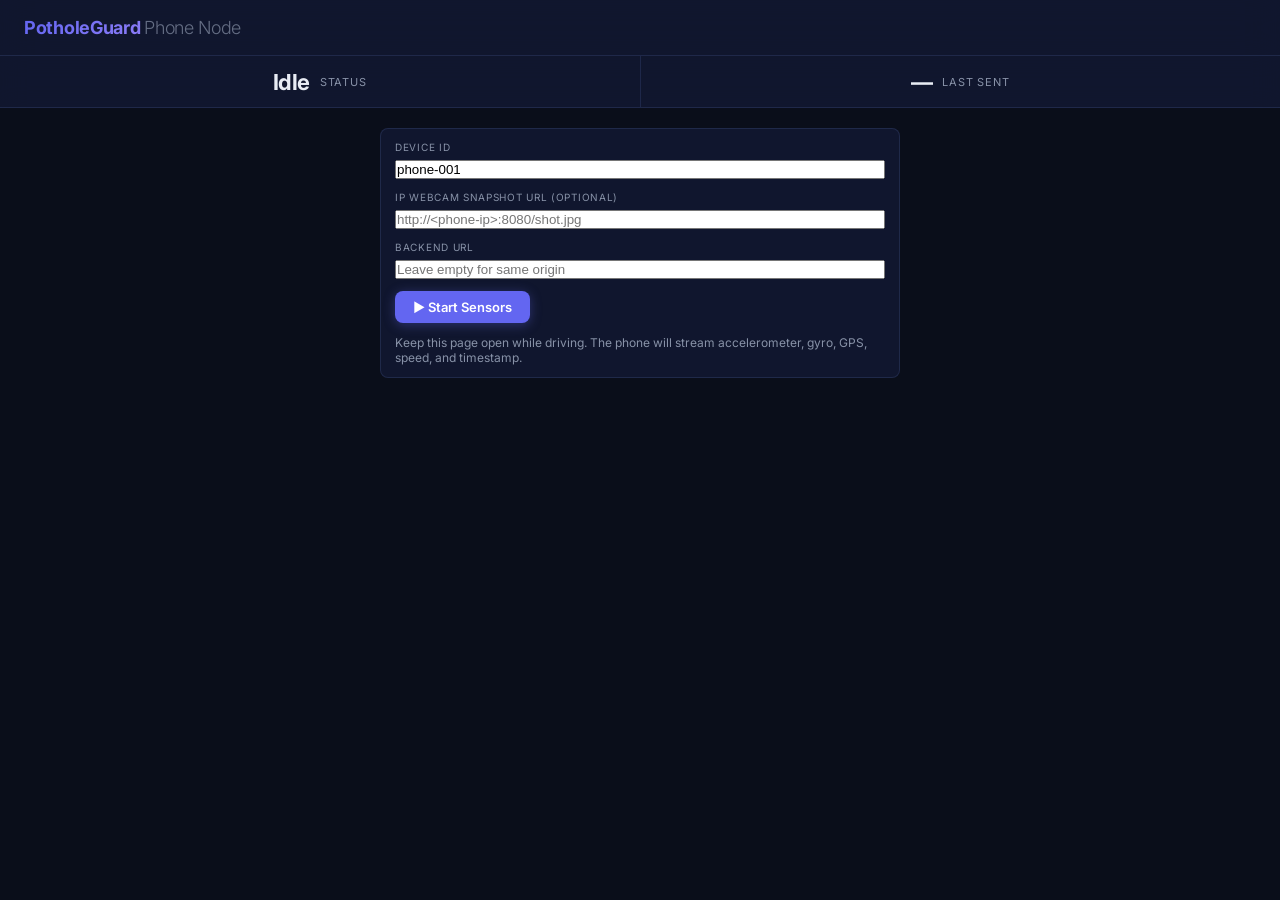
<file: frontend/phone.html>
<!DOCTYPE html>
<html lang="en">
<head>
  <meta charset="UTF-8" />
  <meta name="viewport" content="width=device-width, initial-scale=1.0" />
  <title>PotholeGuard — Phone Sensor Node</title>
  <link rel="stylesheet" href="index.css" />
</head>
<body>
  <header class="topbar">
    <div class="topbar-left">
      <div class="logo">PotholeGuard <span>Phone Node</span></div>
    </div>
  </header>

  <section class="stat-bar" style="grid-template-columns:repeat(2,minmax(0,1fr));">
    <div class="stat-card">
      <span class="stat-num" id="phone-status">Idle</span>
      <span class="stat-label">Status</span>
    </div>
    <div class="stat-card">
      <span class="stat-num" id="phone-last">—</span>
      <span class="stat-label">Last Sent</span>
    </div>
  </section>

  <div class="tab-content active" style="padding:20px;">
    <div class="live-info-card" style="max-width:520px; margin:0 auto;">
      <label>Device ID</label>
      <input id="device-id" class="form-control" type="text" value="phone-001" style="width:100%; margin-bottom:12px;" />

      <label>IP Webcam Snapshot URL (optional)</label>
      <input id="snapshot-url" class="form-control" type="text" placeholder="http://<phone-ip>:8080/shot.jpg" style="width:100%; margin-bottom:12px;" />

      <label>Backend URL</label>
      <input id="backend-url" class="form-control" type="text" value="" placeholder="Leave empty for same origin" style="width:100%; margin-bottom:12px;" />

      <div style="display:flex; gap:8px;">
        <button class="btn btn-primary" id="btn-start">▶ Start Sensors</button>
        <button class="btn btn-ghost" id="btn-stop" style="display:none;">■ Stop</button>
      </div>

      <div style="margin-top:12px; font-size:12px; color:var(--text-secondary);">
        Keep this page open while driving. The phone will stream accelerometer, gyro, GPS, speed, and timestamp.
      </div>
    </div>
  </div>

  <script src="phone.js"></script>
</body>
</html>
</file>
<file: frontend/index.css>
/* ═══════════════════════════════════════════════════════════════
   Pothole Detection Dashboard — Design System
   Dark‑themed, glassmorphism, vibrant severity palette
   ═══════════════════════════════════════════════════════════════ */
@import url('https://fonts.googleapis.com/css2?family=Inter:wght@300;400;500;600;700&display=swap');

:root {
  /* Palette */
  --bg-dark:       #0a0e1a;
  --bg-card:       rgba(15, 20, 40, 0.85);
  --bg-glass:      rgba(20, 28, 58, 0.65);
  --border-glass:  rgba(100, 120, 200, 0.18);
  --text-primary:  #e8ecf4;
  --text-secondary:#8892a8;
  --accent:        #6366f1;
  --accent-glow:   rgba(99, 102, 241, 0.35);
  --accent-alt:    #22d3ee;

  /* Severity */
  --sev-low:       #22c55e;
  --sev-medium:    #eab308;
  --sev-high:      #f97316;
  --sev-critical:  #ef4444;
  --sev-repaired:  #06b6d4;

  /* Layout */
  --sidebar-w:     380px;
  --topbar-h:      56px;
  --radius:        14px;
  --radius-sm:     8px;
}

*, *::before, *::after { box-sizing: border-box; margin: 0; padding: 0; }

html, body {
  height: 100%; width: 100%;
  font-family: 'Inter', system-ui, sans-serif;
  background: var(--bg-dark);
  color: var(--text-primary);
  overflow: hidden;
}

/* ── Top bar ──────────────────────────────────────────────────────── */

.topbar {
  position: fixed; top: 0; left: 0; right: 0;
  height: var(--topbar-h);
  display: flex; align-items: center; justify-content: space-between;
  padding: 0 24px;
  background: var(--bg-glass);
  backdrop-filter: blur(18px);
  border-bottom: 1px solid var(--border-glass);
  z-index: 1000;
}
.topbar .logo {
  font-weight: 700; font-size: 18px;
  background: linear-gradient(135deg, var(--accent), #a78bfa);
  -webkit-background-clip: text; -webkit-text-fill-color: transparent;
  letter-spacing: -0.3px;
}
.topbar .logo span { font-weight: 300; opacity: .7; -webkit-text-fill-color: var(--text-secondary); }
.topbar-actions { display: flex; gap: 10px; align-items: center; }

/* ── Buttons ──────────────────────────────────────────────────────── */

.btn {
  display: inline-flex; align-items: center; gap: 6px;
  padding: 8px 18px; border: none; border-radius: var(--radius-sm);
  font-family: inherit; font-size: 13px; font-weight: 600;
  cursor: pointer; transition: all .2s;
}
.btn-primary {
  background: var(--accent); color: #fff;
  box-shadow: 0 2px 12px var(--accent-glow);
}
.btn-primary:hover { transform: translateY(-1px); box-shadow: 0 4px 20px var(--accent-glow); }
.btn-ghost {
  background: transparent; color: var(--text-secondary);
  border: 1px solid var(--border-glass);
}
.btn-ghost:hover { background: var(--bg-glass); color: var(--text-primary); }
.btn-danger { background: var(--sev-critical); color: #fff; }

/* ── Stat bar ─────────────────────────────────────────────────────── */

.stat-bar {
  position: fixed; top: var(--topbar-h); left: 0; right: 0;
  display: flex; gap: 0; z-index: 900;
  background: var(--bg-glass); backdrop-filter: blur(14px);
  border-bottom: 1px solid var(--border-glass);
  height: 52px;
}
.stat-card {
  flex: 1; display: flex; align-items: center; justify-content: center;
  gap: 10px; padding: 0 12px;
  border-right: 1px solid var(--border-glass);
  transition: background .2s;
}
.stat-card:last-child { border-right: none; }
.stat-card:hover { background: rgba(99,102,241,.08); }
.stat-card .stat-num {
  font-size: 22px; font-weight: 700; letter-spacing: -0.5px;
}
.stat-card .stat-label {
  font-size: 11px; text-transform: uppercase; letter-spacing: .8px;
  color: var(--text-secondary);
}

/* ── Map ──────────────────────────────────────────────────────────── */

#map {
  position: fixed;
  top: calc(var(--topbar-h) + 52px);
  left: 0; right: 0; bottom: 0;
  z-index: 1;
}

/* ── Live panel ───────────────────────────────────────────────────── */

.live-panel {
  position: fixed;
  top: calc(var(--topbar-h) + 68px);
  left: 20px;
  width: min(420px, calc(100vw - 40px));
  padding: 18px;
  border-radius: 20px;
  border: 1px solid var(--border-glass);
  background:
    radial-gradient(circle at top right, rgba(34,211,238,.18), transparent 35%),
    linear-gradient(160deg, rgba(15, 20, 40, 0.94), rgba(8, 13, 28, 0.86));
  backdrop-filter: blur(20px);
  box-shadow: 0 18px 50px rgba(0, 0, 0, 0.28);
  z-index: 820;
}

.live-panel-header {
  display: flex;
  align-items: flex-start;
  justify-content: space-between;
  gap: 12px;
  margin-bottom: 14px;
}

.live-panel-header h2 {
  font-size: 18px;
  letter-spacing: -0.4px;
}

.live-kicker {
  margin-bottom: 4px;
  color: var(--accent-alt);
  font-size: 11px;
  letter-spacing: 1.1px;
  text-transform: uppercase;
}

.live-status {
  display: inline-flex;
  align-items: center;
  justify-content: center;
  min-width: 78px;
  padding: 6px 10px;
  border-radius: 999px;
  font-size: 11px;
  font-weight: 700;
  letter-spacing: 0.4px;
  text-transform: uppercase;
  border: 1px solid rgba(255,255,255,.08);
}

.live-status.idle {
  background: rgba(148, 163, 184, 0.14);
  color: #cbd5e1;
}

.live-status.live {
  background: rgba(34, 197, 94, 0.18);
  color: #86efac;
}

.live-status.error {
  background: rgba(239, 68, 68, 0.16);
  color: #fca5a5;
}

.live-stage {
  position: relative;
  aspect-ratio: 16 / 9;
  border-radius: 16px;
  overflow: hidden;
  border: 1px solid rgba(255,255,255,.08);
  background:
    linear-gradient(135deg, rgba(99,102,241,.18), rgba(34,211,238,.06)),
    #050816;
}

.live-stage video,
.live-stage canvas {
  position: absolute;
  inset: 0;
  width: 100%;
  height: 100%;
}

.live-stage video {
  object-fit: cover;
  opacity: 0;
  transition: opacity .2s ease;
}

.live-stage.video-ready video {
  opacity: 1;
}

.live-stage.video-ready .live-empty {
  opacity: 0;
  pointer-events: none;
}

.live-empty {
  position: absolute;
  inset: 0;
  display: flex;
  align-items: center;
  justify-content: center;
  padding: 24px;
  text-align: center;
  color: var(--text-secondary);
  font-size: 14px;
  line-height: 1.5;
  background:
    radial-gradient(circle at top, rgba(99,102,241,.16), transparent 40%),
    linear-gradient(180deg, rgba(5,8,22,.4), rgba(5,8,22,.8));
  transition: opacity .2s ease;
}

.live-actions {
  display: flex;
  gap: 10px;
  margin-top: 14px;
}

.live-metrics {
  display: grid;
  grid-template-columns: repeat(2, minmax(0, 1fr));
  gap: 10px;
  margin-top: 14px;
}

.live-metric {
  padding: 10px 12px;
  border-radius: 12px;
  background: rgba(255,255,255,.04);
  border: 1px solid rgba(255,255,255,.06);
}

.live-metric label {
  display: block;
  margin-bottom: 6px;
  color: var(--text-secondary);
  font-size: 10px;
  text-transform: uppercase;
  letter-spacing: 0.9px;
}

.live-metric .value {
  font-size: 13px;
  line-height: 1.35;
}

.live-hint {
  margin-top: 12px;
  color: var(--text-secondary);
  font-size: 12px;
  line-height: 1.45;
}

/* ── Detail panel (right sidebar) ─────────────────────────────────── */

.detail-panel {
  position: fixed;
  top: calc(var(--topbar-h) + 52px);
  right: 0; bottom: 0;
  width: var(--sidebar-w);
  background: var(--bg-card);
  backdrop-filter: blur(22px);
  border-left: 1px solid var(--border-glass);
  z-index: 800;
  transform: translateX(100%);
  transition: transform .35s cubic-bezier(.4,0,.2,1);
  overflow-y: auto;
  padding: 24px;
}
.detail-panel.open { transform: translateX(0); }
.detail-panel .close-btn {
  position: absolute; top: 16px; right: 16px;
  background: none; border: none; color: var(--text-secondary);
  font-size: 22px; cursor: pointer;
}
.detail-panel h2 { font-size: 18px; margin-bottom: 16px; }
.detail-field { margin-bottom: 12px; }
.detail-field label {
  display: block; font-size: 11px; text-transform: uppercase;
  color: var(--text-secondary); letter-spacing: .6px; margin-bottom: 4px;
}
.detail-field .value { font-size: 14px; font-weight: 500; }

.severity-badge {
  display: inline-block; padding: 3px 12px; border-radius: 20px;
  font-size: 12px; font-weight: 600; text-transform: capitalize;
}
.severity-badge.low      { background: rgba(34,197,94,.15); color: var(--sev-low); }
.severity-badge.medium   { background: rgba(234,179,8,.15);  color: var(--sev-medium); }
.severity-badge.high     { background: rgba(249,115,22,.15); color: var(--sev-high); }
.severity-badge.critical { background: rgba(239,68,68,.15);  color: var(--sev-critical); }
.severity-badge.repaired { background: rgba(6,182,212,.15);  color: var(--sev-repaired); }

.snapshot-gallery { display: flex; gap: 8px; flex-wrap: wrap; margin-top: 8px; }
.snapshot-gallery img {
  width: 80px; height: 60px; object-fit: cover;
  border-radius: var(--radius-sm); border: 1px solid var(--border-glass);
  cursor: pointer; transition: transform .2s;
}
.snapshot-gallery img:hover { transform: scale(1.1); }

.grievance-list { margin-top: 16px; }
.grievance-item {
  background: var(--bg-glass); border-radius: var(--radius-sm);
  padding: 12px; margin-bottom: 8px;
  border: 1px solid var(--border-glass);
}
.grievance-item .ticket-id { font-weight: 600; color: var(--accent); }

/* ── Report modal ─────────────────────────────────────────────────── */

.modal-overlay {
  display: none;
  position: fixed; inset: 0;
  background: rgba(0,0,0,.6); backdrop-filter: blur(4px);
  z-index: 2000;
  align-items: center; justify-content: center;
}
.modal-overlay.active { display: flex; }

.modal {
  background: var(--bg-card);
  border: 1px solid var(--border-glass);
  border-radius: var(--radius);
  width: 90%; max-width: 480px;
  padding: 28px;
  animation: slideUp .3s ease;
}
@keyframes slideUp {
  from { opacity: 0; transform: translateY(20px); }
  to   { opacity: 1; transform: translateY(0); }
}
.modal h2 { margin-bottom: 20px; font-size: 20px; }
.modal .form-group { margin-bottom: 16px; }
.modal label {
  display: block; margin-bottom: 6px;
  font-size: 12px; text-transform: uppercase; color: var(--text-secondary);
  letter-spacing: .5px;
}
.modal input, .modal textarea, .modal select {
  width: 100%; padding: 10px 14px;
  background: var(--bg-glass); color: var(--text-primary);
  border: 1px solid var(--border-glass); border-radius: var(--radius-sm);
  font-family: inherit; font-size: 14px;
  transition: border-color .2s;
}
.modal input:focus, .modal textarea:focus, .modal select:focus {
  outline: none; border-color: var(--accent);
}
.modal textarea { resize: vertical; min-height: 70px; }
.modal .btn-row { display: flex; gap: 10px; justify-content: flex-end; margin-top: 20px; }

/* ── Drop zone ────────────────────────────────────────────────────── */

.drop-zone {
  border: 2px dashed var(--border-glass);
  border-radius: var(--radius-sm);
  padding: 24px; text-align: center;
  cursor: pointer; transition: all .2s;
  color: var(--text-secondary); font-size: 13px;
}
.drop-zone:hover, .drop-zone.dragover {
  border-color: var(--accent); background: rgba(99,102,241,.05);
}
.drop-zone img {
  max-width: 100%; max-height: 120px; margin-top: 10px;
  border-radius: var(--radius-sm);
}

/* ── Filter bar ───────────────────────────────────────────────────── */

.filter-bar {
  position: fixed;
  bottom: 20px; left: 50%;
  transform: translateX(-50%);
  display: flex; gap: 6px;
  background: var(--bg-glass); backdrop-filter: blur(16px);
  border: 1px solid var(--border-glass);
  border-radius: 28px; padding: 6px 10px;
  z-index: 800;
}
.filter-btn {
  padding: 6px 16px; border: none; border-radius: 20px;
  font-family: inherit; font-size: 12px; font-weight: 500;
  background: transparent; color: var(--text-secondary);
  cursor: pointer; transition: all .2s;
}
.filter-btn:hover { color: var(--text-primary); }
.filter-btn.active {
  background: var(--accent); color: #fff;
  box-shadow: 0 2px 8px var(--accent-glow);
}

/* ── Toast notification ───────────────────────────────────────────── */

.toast-container {
  position: fixed; top: 70px; right: 20px;
  z-index: 3000; display: flex; flex-direction: column; gap: 8px;
}
.toast {
  background: var(--bg-card); border: 1px solid var(--border-glass);
  border-radius: var(--radius-sm); padding: 12px 18px;
  font-size: 13px; min-width: 280px;
  animation: slideIn .3s ease;
  display: flex; align-items: center; gap: 10px;
}
@keyframes slideIn {
  from { opacity: 0; transform: translateX(40px); }
  to   { opacity: 1; transform: translateX(0); }
}
.toast.success { border-left: 3px solid var(--sev-low); }
.toast.error   { border-left: 3px solid var(--sev-critical); }
.toast.info    { border-left: 3px solid var(--accent); }

/* ── Leaflet marker overrides ─────────────────────────────────────── */

.pothole-marker {
  border-radius: 50%;
  border: 2px solid rgba(255,255,255,.4);
  box-shadow: 0 0 12px rgba(0,0,0,.4);
  transition: transform .2s;
}
.pothole-marker:hover { transform: scale(1.3); }

/* pulse animation for critical */
.pulse-ring {
  position: absolute;
  width: 30px; height: 30px;
  border-radius: 50%;
  border: 2px solid var(--sev-critical);
  animation: pulse 2s infinite;
  top: -7px; left: -7px;
  pointer-events: none;
}
@keyframes pulse {
  0%   { transform: scale(1);   opacity: 1; }
  100% { transform: scale(2.5); opacity: 0; }
}

/* ── Custom dark map tiles ────────────────────────────────────────── */
.leaflet-container { background: #0a0e1a; }
.leaflet-control-zoom a {
  background: var(--bg-card) !important; color: var(--text-primary) !important;
  border-color: var(--border-glass) !important;
}

/* ── Scrollbar ────────────────────────────────────────────────────── */
::-webkit-scrollbar { width: 6px; }
::-webkit-scrollbar-track { background: transparent; }
::-webkit-scrollbar-thumb { background: var(--border-glass); border-radius: 3px; }

@media (max-width: 1024px) {
  .detail-panel {
    width: min(var(--sidebar-w), 100vw);
  }
}

@media (max-width: 720px) {
  html, body { overflow: auto; }
  .topbar { padding: 0 12px; }
  .topbar .logo { font-size: 15px; }
  .topbar-actions { gap: 6px; }
  .btn { padding: 7px 10px; }
  .stat-bar { height: auto; flex-wrap: wrap; }
  .stat-card { min-width: 33.33%; height: 48px; }
  .filter-bar {
    left: 12px; right: 12px; bottom: 12px;
    transform: none; overflow-x: auto; justify-content: flex-start;
    border-radius: 14px;
  }
  .detail-panel {
    top: 35%; width: 100%;
    border-left: none; border-top: 1px solid var(--border-glass);
  }
  .live-view { flex-direction: column; }
  .live-info-col { width: 100%; }
  .sensor-grid { grid-template-columns: repeat(2, minmax(0, 1fr)); }
  .sensor-panel-header { flex-direction: column; }
}

@media (max-width: 560px) {
  .sensor-grid { grid-template-columns: 1fr; }
}

/* ── Tab navigation ────────────────────────────────────────────── */

.topbar-left {
  display: flex; align-items: center; gap: 24px;
}

.tab-nav {
  display: flex; gap: 4px;
}

.tab-btn {
  padding: 6px 14px; border: none; border-radius: var(--radius-sm);
  font-family: inherit; font-size: 13px; font-weight: 500;
  background: transparent; color: var(--text-secondary);
  cursor: pointer; transition: all .2s;
}
.tab-btn:hover { color: var(--text-primary); background: rgba(255,255,255,.05); }
.tab-btn.active {
  background: var(--accent); color: #fff;
  box-shadow: 0 2px 10px var(--accent-glow);
}

/* ── Tab content panels ────────────────────────────────────────── */

.tab-content {
  display: none;
  position: fixed;
  top: calc(var(--topbar-h) + 52px);
  left: 0; right: 0; bottom: 0;
}
.tab-content.active { display: block; }

/* Map tab: map fills the content area */
#tab-map #map {
  position: absolute; inset: 0;
}
#tab-map .filter-bar {
  position: absolute; bottom: 20px; left: 50%;
  transform: translateX(-50%);
  z-index: 10;
}

/* Live cam tab */
#tab-live {
  overflow-y: auto;
}

/* ── Live view layout ──────────────────────────────────────────── */

.live-view {
  display: flex; gap: 20px;
  padding: 20px;
  min-height: 100%;
  max-width: 1280px;
  margin: 0 auto;
}

.live-feed-col {
  flex: 1 1 60%;
  display: flex; flex-direction: column; gap: 14px;
}

.live-info-col {
  flex: 0 0 300px;
  display: flex; flex-direction: column; gap: 10px;
}

/* Feed header */
.live-feed-header {
  display: flex; align-items: flex-start; justify-content: space-between;
  gap: 12px;
}
.live-feed-header h2 { font-size: 20px; letter-spacing: -0.4px; }
.live-kicker {
  color: var(--sev-repaired); font-size: 11px;
  text-transform: uppercase; letter-spacing: 1px; margin-bottom: 3px;
}

/* Badge */
.live-badge {
  display: inline-flex; align-items: center; gap: 6px;
  padding: 5px 12px; border-radius: 20px;
  font-size: 11px; font-weight: 700; text-transform: uppercase; letter-spacing: .5px;
  border: 1px solid rgba(255,255,255,.08);
}
.live-badge.idle    { background: rgba(148,163,184,.12); color: #94a3b8; }
.live-badge.live    {
  background: rgba(34,197,94,.15); color: var(--sev-low);
  animation: badgePulse 2s ease infinite;
}
.live-badge.error   { background: rgba(239,68,68,.15);   color: var(--sev-critical); }
@keyframes badgePulse {
  0%,100% { box-shadow: 0 0 0 0 rgba(34,197,94,.4); }
  50%     { box-shadow: 0 0 0 8px rgba(34,197,94,0); }
}

/* Video stage */
.live-stage {
  position: relative;
  aspect-ratio: 16/9;
  border-radius: var(--radius);
  overflow: hidden;
  background: #05080e;
  border: 1px solid var(--border-glass);
  box-shadow: 0 8px 32px rgba(0,0,0,.4);
}
.live-stage video,
.live-stage canvas {
  position: absolute; inset: 0;
  width: 100%; height: 100%;
}
.live-stage video { object-fit: cover; }
#live-overlay { pointer-events: none; }

.live-placeholder {
  position: absolute; inset: 0;
  display: flex; flex-direction: column;
  align-items: center; justify-content: center; gap: 10px;
  background: linear-gradient(135deg, rgba(99,102,241,.1), rgba(34,211,238,.04));
  color: var(--text-secondary);
  font-size: 14px; text-align: center; padding: 20px;
}
.live-placeholder-icon { font-size: 48px; opacity: .6; }
.live-placeholder-sub  { font-size: 12px; opacity: .7; margin-top: 4px; }
.live-placeholder.hidden { display: none; }

/* Controls row */
.live-controls {
  display: flex; flex-wrap: wrap; gap: 10px; align-items: center;
}

.sensor-mode-select {
  margin-left: 6px;
  padding: 6px 10px;
  border-radius: 999px;
  border: 1px solid var(--border-glass);
  background: rgba(255,255,255,.05);
  color: var(--text-primary);
  font-family: inherit;
}

.sensor-panel {
  padding: 14px;
  border-radius: 16px;
  border: 1px solid rgba(255,255,255,.08);
  background:
    radial-gradient(circle at top right, rgba(34,211,238,.12), transparent 36%),
    linear-gradient(155deg, rgba(10, 18, 38, 0.92), rgba(8, 12, 24, 0.88));
}

.sensor-panel-header {
  display: flex;
  align-items: flex-start;
  justify-content: space-between;
  gap: 12px;
  margin-bottom: 12px;
}

.sensor-panel h3 {
  font-size: 16px;
  letter-spacing: -0.3px;
}

.sensor-source {
  padding: 6px 10px;
  border-radius: 999px;
  border: 1px solid rgba(34,211,238,.18);
  background: rgba(34,211,238,.08);
  color: #9be7f2;
  font-size: 11px;
  text-transform: uppercase;
  letter-spacing: .7px;
}

.sensor-grid {
  display: grid;
  grid-template-columns: repeat(3, minmax(0, 1fr));
  gap: 10px;
}

.sensor-card {
  padding: 12px;
  border-radius: 14px;
  border: 1px solid rgba(255,255,255,.06);
  background: rgba(255,255,255,.04);
}

.sensor-card-accent {
  background: linear-gradient(145deg, rgba(99,102,241,.18), rgba(34,211,238,.08));
  border-color: rgba(99,102,241,.25);
}

.sensor-card label {
  display: block;
  margin-bottom: 6px;
  color: var(--text-secondary);
  font-size: 10px;
  text-transform: uppercase;
  letter-spacing: .8px;
}

.sensor-card .value {
  font-size: 18px;
  font-weight: 700;
  letter-spacing: -0.3px;
}

.sensor-card .meta {
  margin-top: 6px;
  color: var(--text-secondary);
  font-size: 12px;
  line-height: 1.4;
}

.sensor-advisory {
  margin-top: 12px;
  padding: 10px 12px;
  border-radius: 12px;
  background: rgba(249,115,22,.08);
  border: 1px solid rgba(249,115,22,.14);
  color: #fdba74;
  font-size: 12px;
  line-height: 1.45;
}

/* Info cards */
.live-info-card {
  background: var(--bg-glass);
  border: 1px solid var(--border-glass);
  border-radius: var(--radius-sm);
  padding: 12px 14px;
}
.live-info-card label {
  display: block; font-size: 10px; text-transform: uppercase;
  letter-spacing: .7px; color: var(--text-secondary); margin-bottom: 5px;
}
.live-info-card .value { font-size: 13px; font-weight: 500; }

/* Detection list */
.live-det-list-header {
  font-size: 11px; text-transform: uppercase; letter-spacing: .7px;
  color: var(--text-secondary); margin-top: 4px;
}
.live-det-list {
  flex: 1; overflow-y: auto; max-height: 340px;
  display: flex; flex-direction: column; gap: 6px;
}
.live-det-empty { font-size: 13px; color: var(--text-secondary); padding: 10px 0; }
.live-det-item {
  background: var(--bg-glass); border: 1px solid var(--border-glass);
  border-radius: var(--radius-sm); padding: 10px 12px;
  font-size: 12px;
  animation: slideIn .25s ease;
}
.live-det-item .det-sev {
  font-weight: 700; text-transform: capitalize; font-size: 13px;
}
.live-det-item .det-sev.low      { color: var(--sev-low); }
.live-det-item .det-sev.medium   { color: var(--sev-medium); }
.live-det-item .det-sev.high     { color: var(--sev-high); }
.live-det-item .det-sev.critical { color: var(--sev-critical); }
.live-det-item .det-meta { color: var(--text-secondary); margin-top: 2px; }

.live-hint {
  font-size: 12px; color: var(--text-secondary); line-height: 1.5;
  background: rgba(99,102,241,.06); border: 1px solid rgba(99,102,241,.14);
  border-radius: var(--radius-sm); padding: 10px 12px;
}

/* ── IP Webcam URL row ────────────────────────────────────────── */

.live-url-row {
  display: flex; flex-direction: column; gap: 6px;
}
.live-url-row > label {
  font-size: 10px; text-transform: uppercase; letter-spacing: .7px;
  color: var(--text-secondary);
}
.live-url-input-group {
  display: flex; gap: 8px;
}
.live-url-input-group input[type="text"] {
  flex: 1;
  padding: 9px 14px;
  background: var(--bg-glass); color: var(--text-primary);
  border: 1px solid var(--border-glass); border-radius: var(--radius-sm);
  font-family: inherit; font-size: 13px;
  transition: border-color .2s;
}
.live-url-input-group input[type="text"]:focus {
  outline: none; border-color: var(--accent);
}
.live-url-input-group input[type="text"]:disabled {
  opacity: .55;
}
.live-url-hint {
  font-size: 11px; color: var(--text-secondary); line-height: 1.4;
}
</file>
